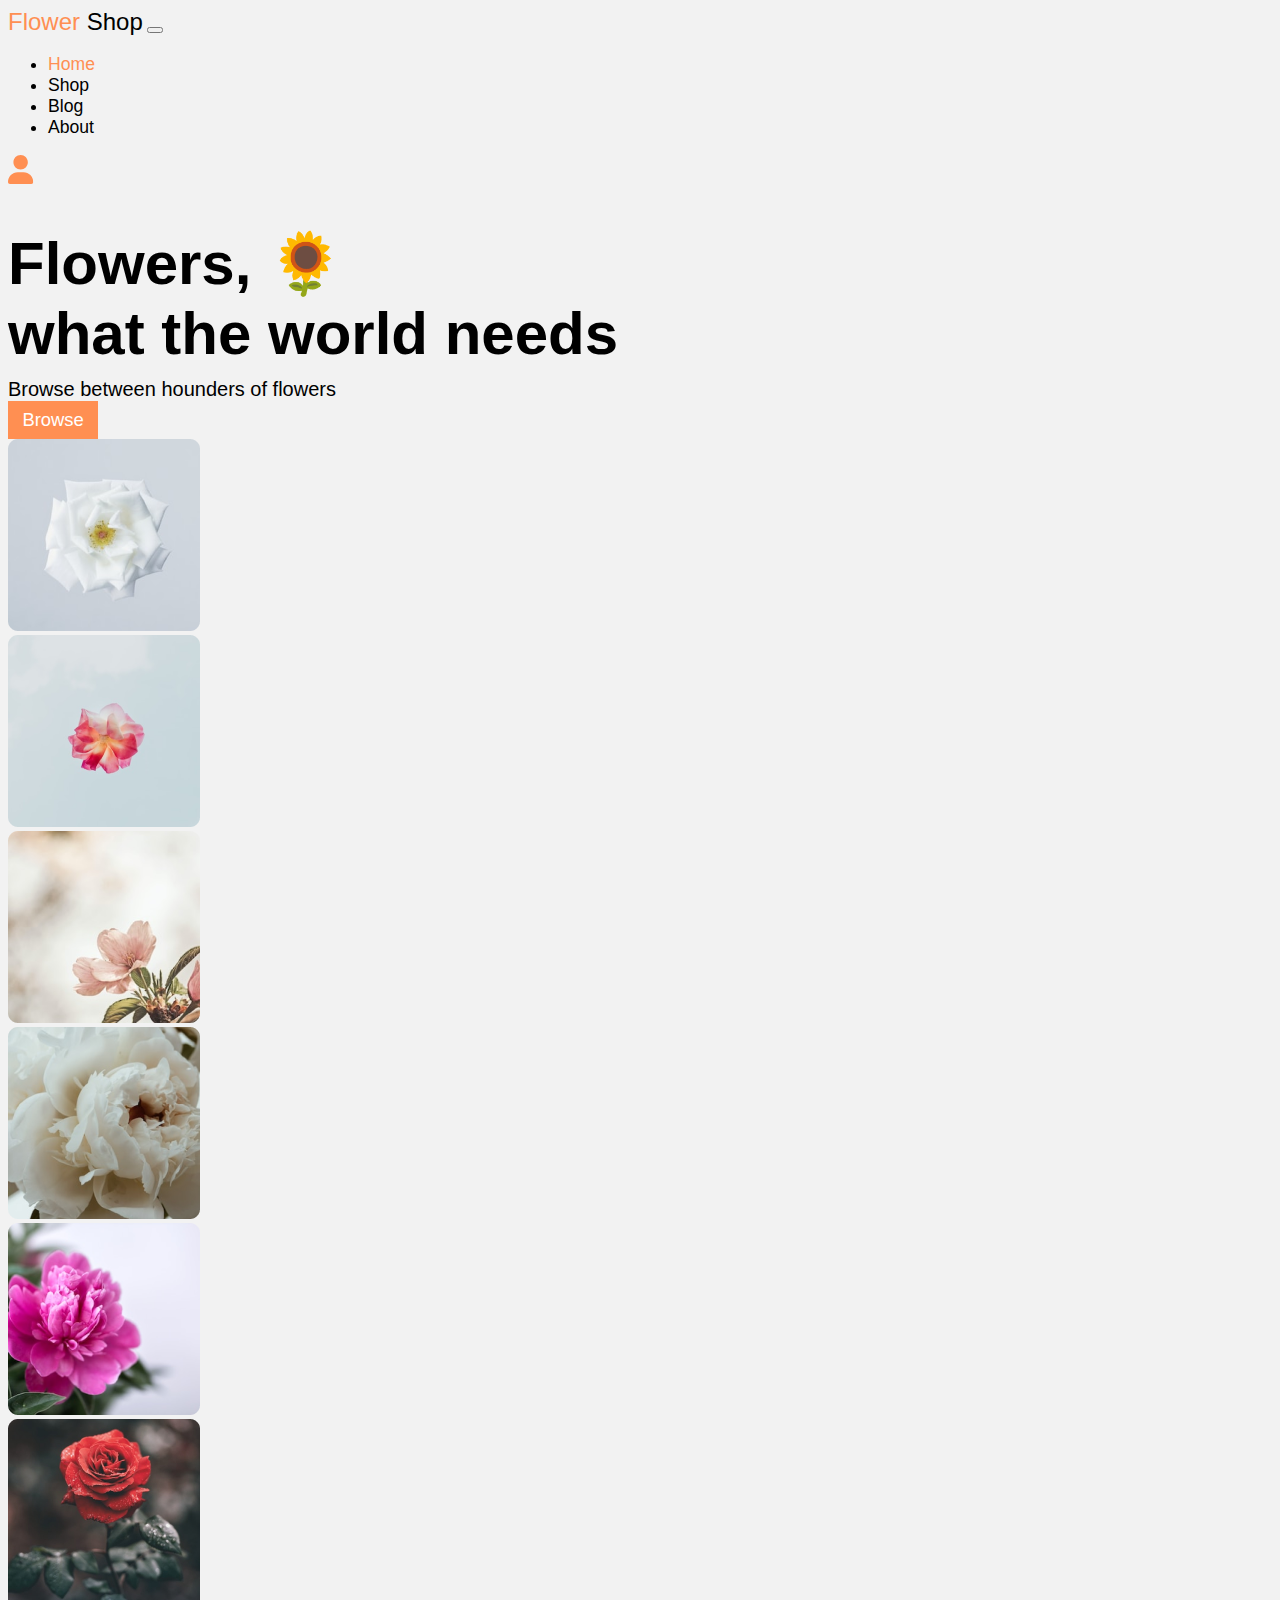
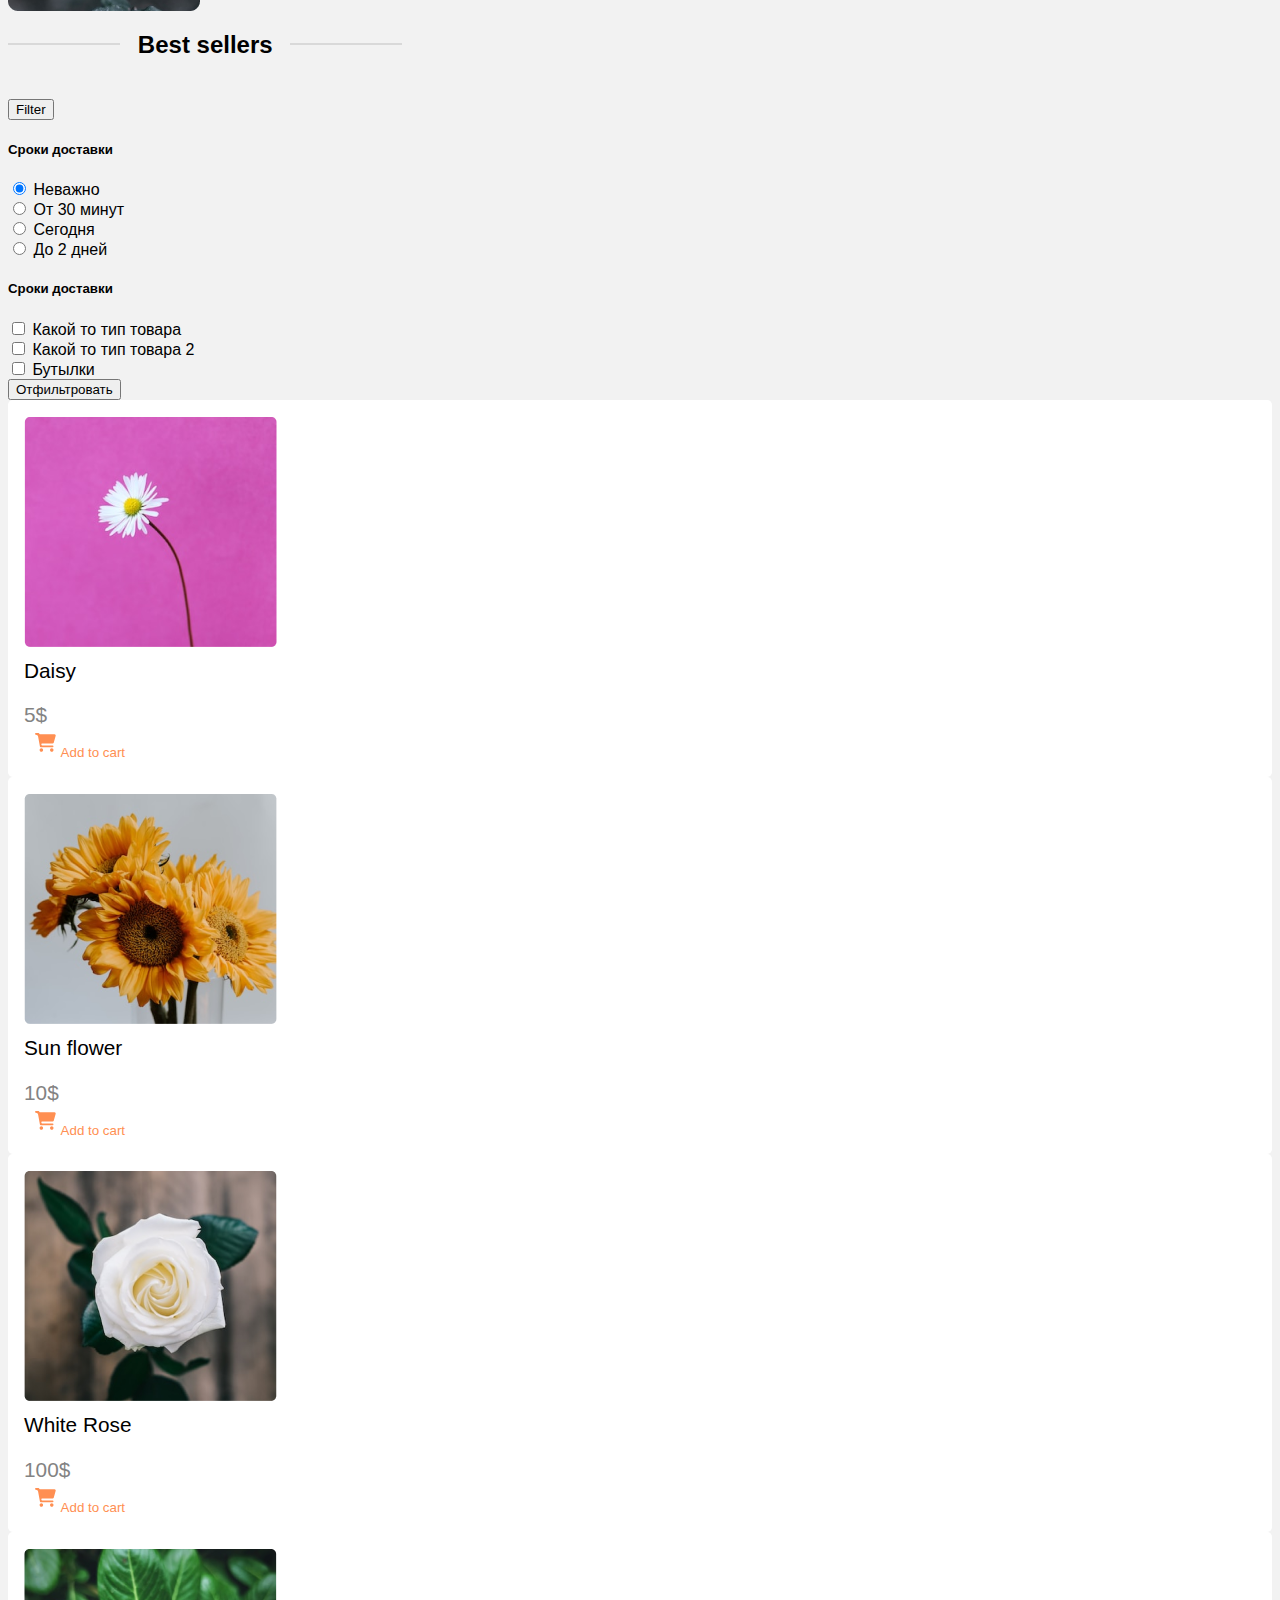
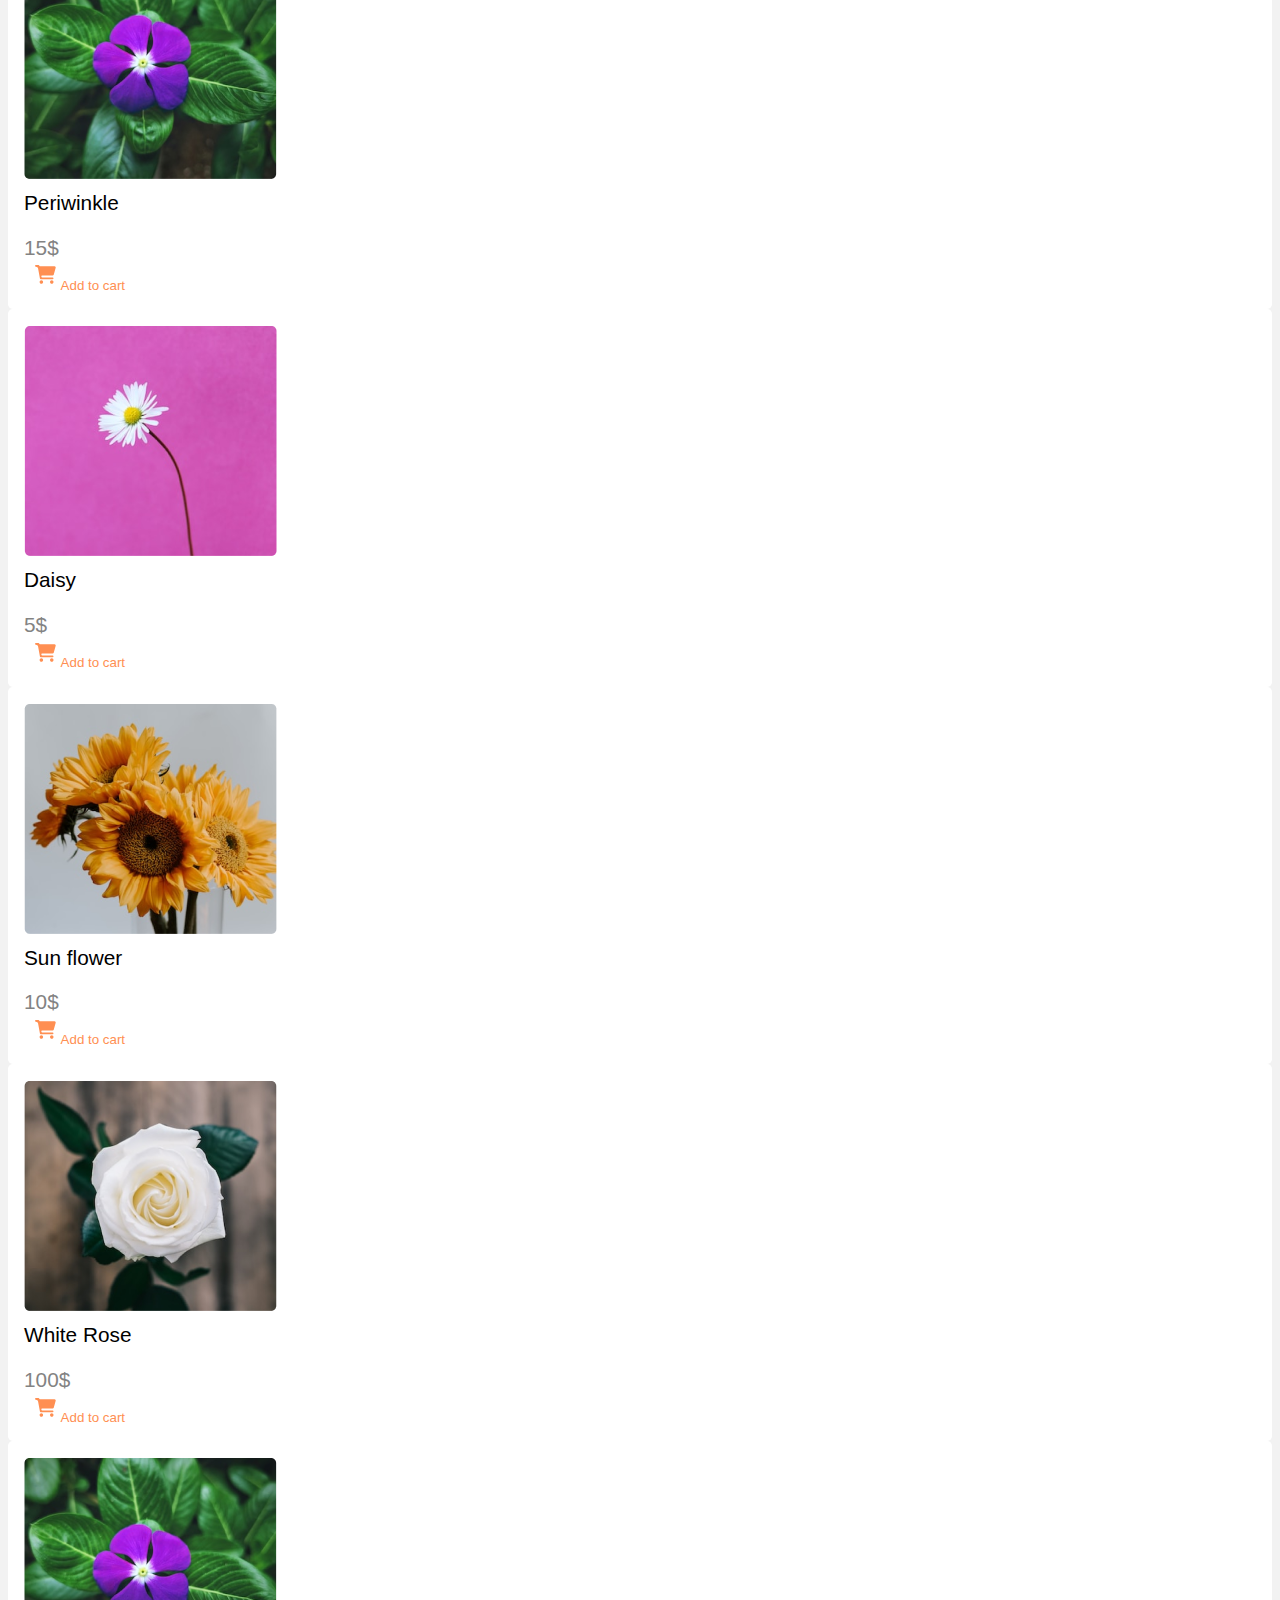
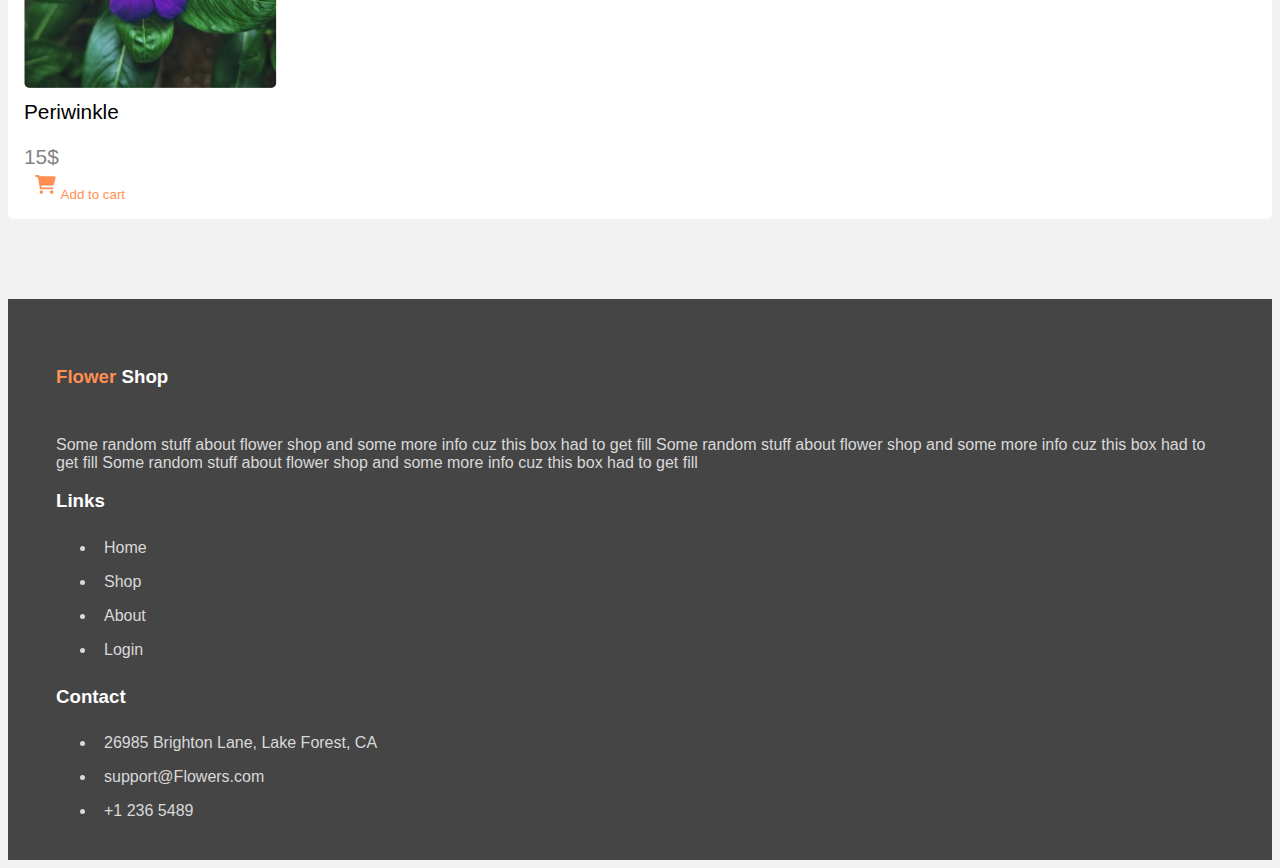
<file: index.html>
<!DOCTYPE html>
<html lang="en">
	<head>
		<meta charset="UTF-8" />
		<meta http-equiv="X-UA-Compatible" content="IE=edge" />
		<meta name="viewport" content="width=device-width, initial-scale=1.0" />
		<title>Flower shop</title>

		<link
			href="https://cdn.jsdelivr.net/npm/bootstrap@5.1.3/dist/css/bootstrap.min.css"
			rel="stylesheet"
			integrity="sha384-1BmE4kWBq78iYhFldvKuhfTAU6auU8tT94WrHftjDbrCEXSU1oBoqyl2QvZ6jIW3"
			crossorigin="anonymous"
		/>

		<link rel="stylesheet" href="./css/index.css" />
	</head>
	<body>
		<header class="mb-5">
			<!-- <div class="logo">
				<h1>Flower Shop</h1>
			</div>
			<nav class="menu"></nav>
			<div class="buttons"></div> -->

			<nav class="navbar navbar-expand-lg navbar-light bg-light">
				<div class="container">
					<div class="w-100 row">
						<a class="navbar-brand d-block col-4" href="#"
							><span class="text-orange">Flower</span> Shop</a
						>
						<button
							class="navbar-toggler"
							type="button"
							data-bs-toggle="collapse"
							data-bs-target="#navbarText"
							aria-controls="navbarText"
							aria-expanded="false"
							aria-label="Toggle navigation"
						>
							<span class="navbar-toggler-icon"></span>
						</button>
						<div
							class="collapse navbar-collapse col-6"
							id="navbarText"
						>
							<ul class="navbar-nav me-auto mb-2 mb-lg-0">
								<li class="nav-item">
									<a
										class="nav-link active"
										aria-current="page"
										href="#"
									>
										<span class="nav-link-custom active"
											>Home</span
										>
									</a>
								</li>
								<li class="nav-item">
									<a class="nav-link" href="#"
										><span class="nav-link-custom"
											>Shop</span
										></a
									>
								</li>
								<li class="nav-item">
									<a class="nav-link" href="#"
										><span class="nav-link-custom"
											>Blog</span
										></a
									>
								</li>
								<li class="nav-item">
									<a class="nav-link" href="#"
										><span class="nav-link-custom"
											>About</span
										></a
									>
								</li>
							</ul>
							<a class="navbar-text" href="./login.html"
								><img src="./assets/login.svg" alt="login"
							/></a>
						</div>
					</div>
				</div>
			</nav>
		</header>

		<main>
			<section class="header-part pb-5">
				<div class="container">
					<div class="row">
						<div class="col-6 col-sm-8">
							<h1>
								Flowers, 🌻<br />
								what the world needs
							</h1>
							<small>Browse between hounders of flowers</small>

							<div class="btn btn-orange d-block mt-5">
								Browse
							</div>
						</div>
						<div class="col-6 col-sm-4">
							<div class="row row-cols-2 row-cols-md-3 gx-2 gy-3">
								<div class="col">
									<img
										src="./assets/flower1.png"
										alt="flower1"
										class="w-100"
									/>
								</div>
								<div class="col">
									<img
										src="./assets/flower2.png"
										alt="flower2"
										class="w-100"
									/>
								</div>
								<div class="col">
									<img
										src="./assets/flower3.png"
										alt="flower3"
										class="w-100"
									/>
								</div>
								<div class="col">
									<img
										src="./assets/flower4.png"
										alt="flower4"
										class="w-100"
									/>
								</div>
								<div class="col">
									<img
										src="./assets/flower5.png"
										alt="flower5"
										class="w-100"
									/>
								</div>
								<div class="col">
									<img
										src="./assets/flower6.png"
										alt="flower6"
										class="w-100"
									/>
								</div>
							</div>
						</div>
					</div>
				</div>
			</section>

			<section class="best-sellers">
				<h2 class="text-center x-lines position-relative">
					Best sellers
				</h2>

				<div class="dropdown text-center mb-3" data-bs-display="static">
					<button
						type="button"
						class="btn btn-primary dropdown-toggle"
						data-bs-toggle="dropdown"
						aria-expanded="false"
						data-bs-auto-close="outside"
					>
						Filter
					</button>
					<form class="dropdown-menu p-4">
						<!-- RADIO -->
						<section class="mb-3">
							<h5>Сроки доставки</h5>
							<div class="px-3">
								<div class="form-check">
									<input
										class="form-check-input"
										type="radio"
										name="delivery"
										id="no matter"
										checked
									/>
									<label class="form-check-label" for="no matter">
										Неважно
									</label>
								</div>
								<div class="form-check">
									<input
										class="form-check-input"
										type="radio"
										name="delivery"
										id="30m"
									/>
									<label class="form-check-label" for="30m">
										От 30 минут
									</label>
								</div>
								<div class="form-check">
									<input
										class="form-check-input"
										type="radio"
										name="delivery"
										id="today"
									/>
									<label class="form-check-label" for="today">
										Сегодня
									</label>
								</div>
								<div class="form-check">
									<input
										class="form-check-input"
										type="radio"
										name="delivery"
										id="2d"
									/>
									<label class="form-check-label" for="2d">
										До 2 дней
									</label>
								</div>
							</div>
						</section>

						<section class="mb-3">
							<h5>Сроки доставки</h5>
							<div class="px-3">
								<div class="form-check">
									<input
										class="form-check-input"
										type="checkbox"
										id="product-1"
									/>
									<label class="form-check-label" for="product-1">
										Какой то тип товара
									</label>
								</div>

								<div class="form-check">
									<input
										class="form-check-input"
										type="checkbox"
										id="product-2"
									/>
									<label class="form-check-label" for="product-2">
										Какой то тип товара 2
									</label>
								</div>

								<div class="form-check">
									<input
										class="form-check-input"
										type="checkbox"
										id="product-3"
									/>
									<label class="form-check-label" for="product-3">
										Бутылки
									</label>
								</div>
							</div>
						</section>

						<button type="submit" class="btn btn-primary">
							Отфильтровать
						</button>
					</form>
				</div>

				<div class="container">
					<div class="row row-cols-1 row-cols-md-2 row-cols-lg-4 g-4">
						<div class="col">
							<div class="product-card">
								<img
									src="./assets/product 1.png"
									alt="product 1"
									class="w-100 product-img"
								/>
								<p>Daisy</p>
								<div class="row">
									<div class="col-6 price">5$</div>
									<div
										class="col-6 d-flex justify-content-center align-items-center"
									>
										<button
											class="d-flex justify-content-center align-items-center"
										>
											<img
												src="./assets/cart.svg"
												alt="cart"
												class="cart"
											/>Add to cart
										</button>
									</div>
								</div>
							</div>
						</div>
						<div class="col">
							<div class="product-card">
								<img
									src="./assets/product 2.png"
									alt="product 2"
									class="w-100 product-img"
								/>
								<p>Sun flower</p>
								<div class="row">
									<div class="col-6 price">10$</div>
									<div
										class="col-6 d-flex justify-content-center align-items-center"
									>
										<button
											class="d-flex justify-content-center align-items-center"
										>
											<img
												src="./assets/cart.svg"
												alt="cart"
												class="cart"
											/>Add to cart
										</button>
									</div>
								</div>
							</div>
						</div>

						<div class="col">
							<div class="product-card">
								<img
									src="./assets/product 3.png"
									alt="product 3"
									class="w-100 product-img"
								/>
								<p>White Rose</p>
								<div class="row">
									<div class="col-6 price">100$</div>
									<div
										class="col-6 d-flex justify-content-center align-items-center"
									>
										<button
											class="d-flex justify-content-center align-items-center"
										>
											<img
												src="./assets/cart.svg"
												alt="cart"
												class="cart"
											/>Add to cart
										</button>
									</div>
								</div>
							</div>
						</div>
						<div class="col">
							<div class="product-card">
								<img
									src="./assets/product 4.png"
									alt="product 4"
									class="w-100 product-img"
								/>
								<p>Periwinkle</p>
								<div class="row">
									<div class="col-6 price">15$</div>
									<div
										class="col-6 d-flex justify-content-center align-items-center"
									>
										<button
											class="d-flex justify-content-center align-items-center"
										>
											<img
												src="./assets/cart.svg"
												alt="cart"
												class="cart"
											/>Add to cart
										</button>
									</div>
								</div>
							</div>
						</div>

						<div class="col">
							<div class="product-card">
								<img
									src="./assets/product 1.png"
									alt="product 1"
									class="w-100 product-img"
								/>
								<p>Daisy</p>
								<div class="row">
									<div class="col-6 price">5$</div>
									<div
										class="col-6 d-flex justify-content-center align-items-center"
									>
										<button
											class="d-flex justify-content-center align-items-center"
										>
											<img
												src="./assets/cart.svg"
												alt="cart"
												class="cart"
											/>Add to cart
										</button>
									</div>
								</div>
							</div>
						</div>
						<div class="col">
							<div class="product-card">
								<img
									src="./assets/product 2.png"
									alt="product 2"
									class="w-100 product-img"
								/>
								<p>Sun flower</p>
								<div class="row">
									<div class="col-6 price">10$</div>
									<div
										class="col-6 d-flex justify-content-center align-items-center"
									>
										<button
											class="d-flex justify-content-center align-items-center"
										>
											<img
												src="./assets/cart.svg"
												alt="cart"
												class="cart"
											/>Add to cart
										</button>
									</div>
								</div>
							</div>
						</div>

						<div class="col">
							<div class="product-card">
								<img
									src="./assets/product 3.png"
									alt="product 3"
									class="w-100 product-img"
								/>
								<p>White Rose</p>
								<div class="row">
									<div class="col-6 price">100$</div>
									<div
										class="col-6 d-flex justify-content-center align-items-center"
									>
										<button
											class="d-flex justify-content-center align-items-center"
										>
											<img
												src="./assets/cart.svg"
												alt="cart"
												class="cart"
											/>Add to cart
										</button>
									</div>
								</div>
							</div>
						</div>
						<div class="col">
							<div class="product-card">
								<img
									src="./assets/product 4.png"
									alt="product 4"
									class="w-100 product-img"
								/>
								<p>Periwinkle</p>
								<div class="row">
									<div class="col-6 price">15$</div>
									<div
										class="col-6 d-flex justify-content-center align-items-center"
									>
										<button
											class="d-flex justify-content-center align-items-center"
										>
											<img
												src="./assets/cart.svg"
												alt="cart"
												class="cart"
											/>Add to cart
										</button>
									</div>
								</div>
							</div>
						</div>
					</div>
				</div>
			</section>
		</main>

		<footer>
			<div class="container">
				<h3>
					<span class="text-orange">Flower</span>
					Shop
				</h3>
				<div class="row w-100">
					<div class="col-12 col-md-5">
						<p>
							Some random stuff about flower shop and some more
							info cuz this box had to get fill Some random stuff
							about flower shop and some more info cuz this box
							had to get fill Some random stuff about flower shop
							and some more info cuz this box had to get fill
						</p>
					</div>
					<div class="col-12 col-md-2">
						<h3>Links</h3>
						<ul class="list-unstyled">
							<li><a href="#">Home</a></li>
							<li><a href="#">Shop</a></li>
							<li><a href="#">About</a></li>
							<li><a href="#">Login</a></li>
						</ul>
					</div>
					<div class="col-12 col-md-5">
						<h3>Contact</h3>
						<ul class="list-unstyled">
							<li>
								<a href="#"
									>26985 Brighton Lane, Lake Forest, CA</a
								>
							</li>
							<li><a href="#">support@Flowers.com</a></li>
							<li><a href="#">+1 236 5489</a></li>
						</ul>
					</div>
				</div>
			</div>
		</footer>

		<script
			src="https://cdn.jsdelivr.net/npm/bootstrap@5.1.3/dist/js/bootstrap.bundle.min.js"
			integrity="sha384-ka7Sk0Gln4gmtz2MlQnikT1wXgYsOg+OMhuP+IlRH9sENBO0LRn5q+8nbTov4+1p"
			crossorigin="anonymous"
		></script>
	</body>
</html>
</file>
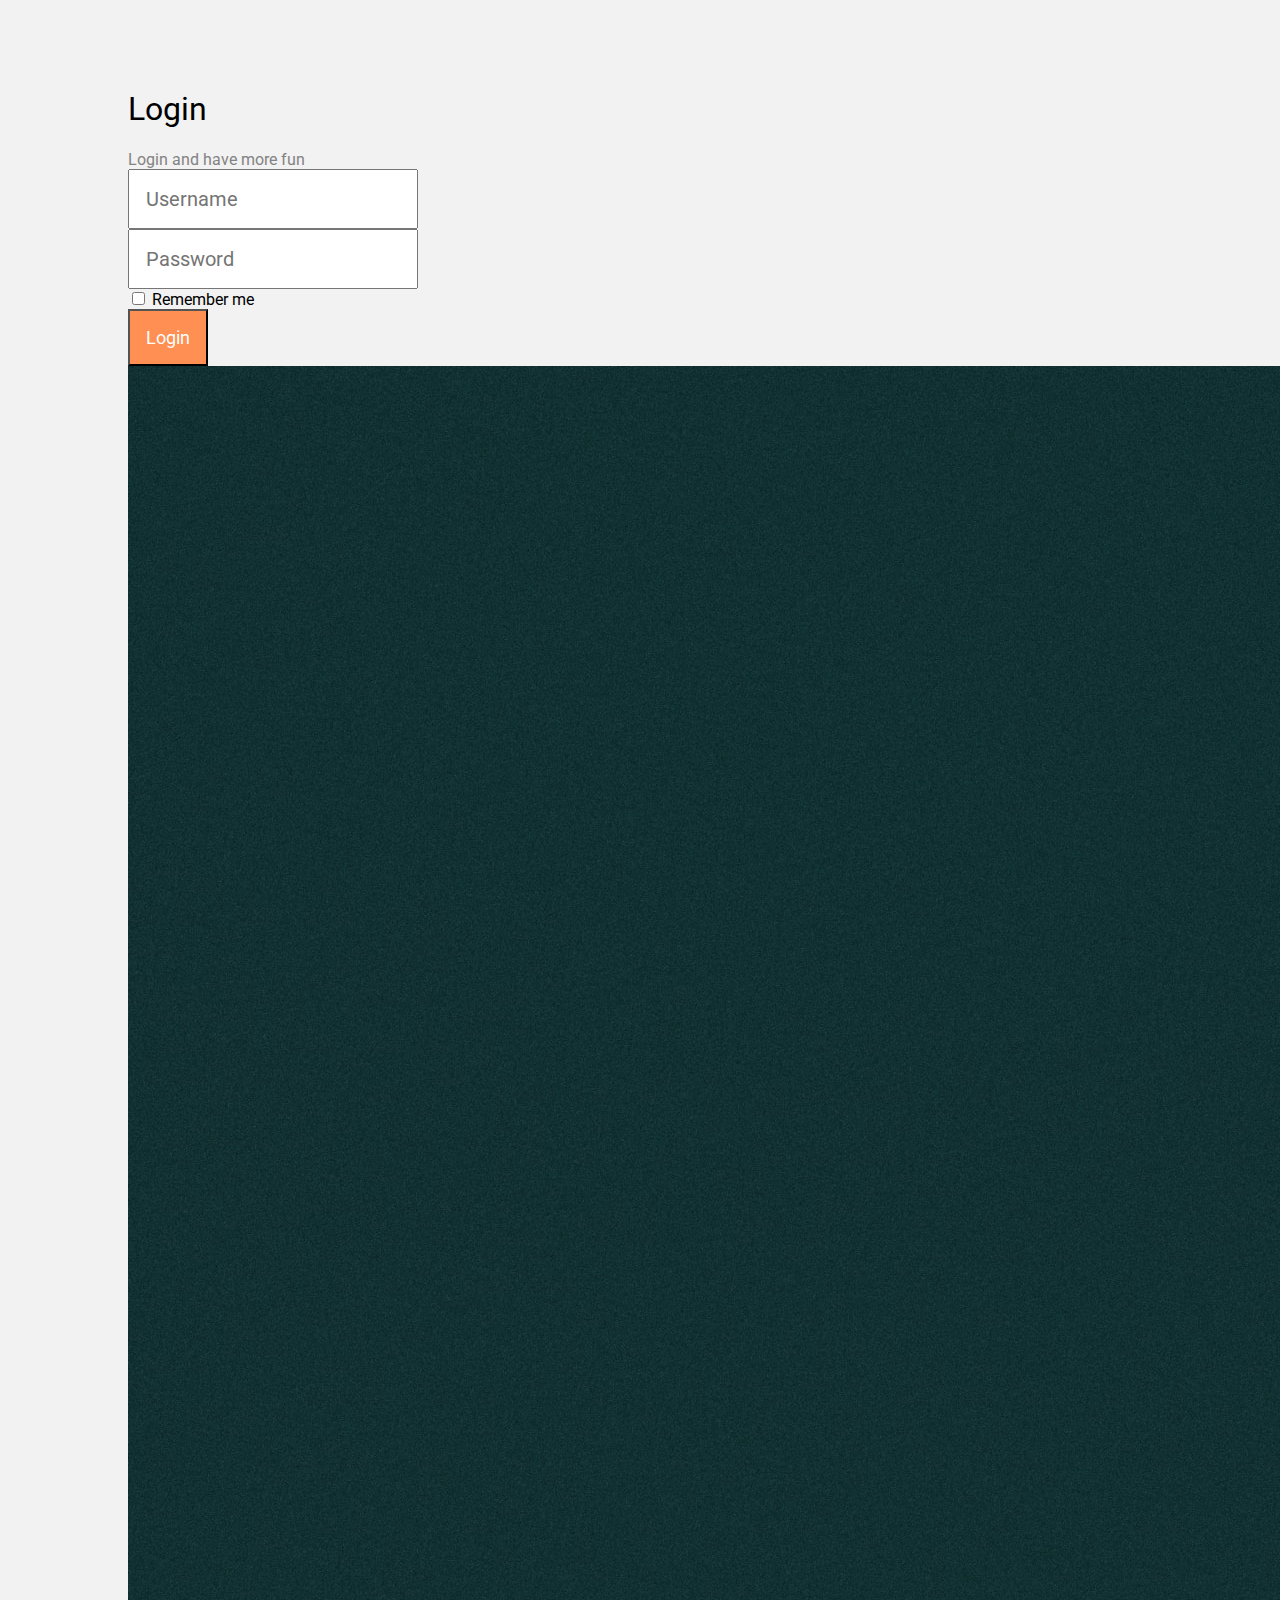
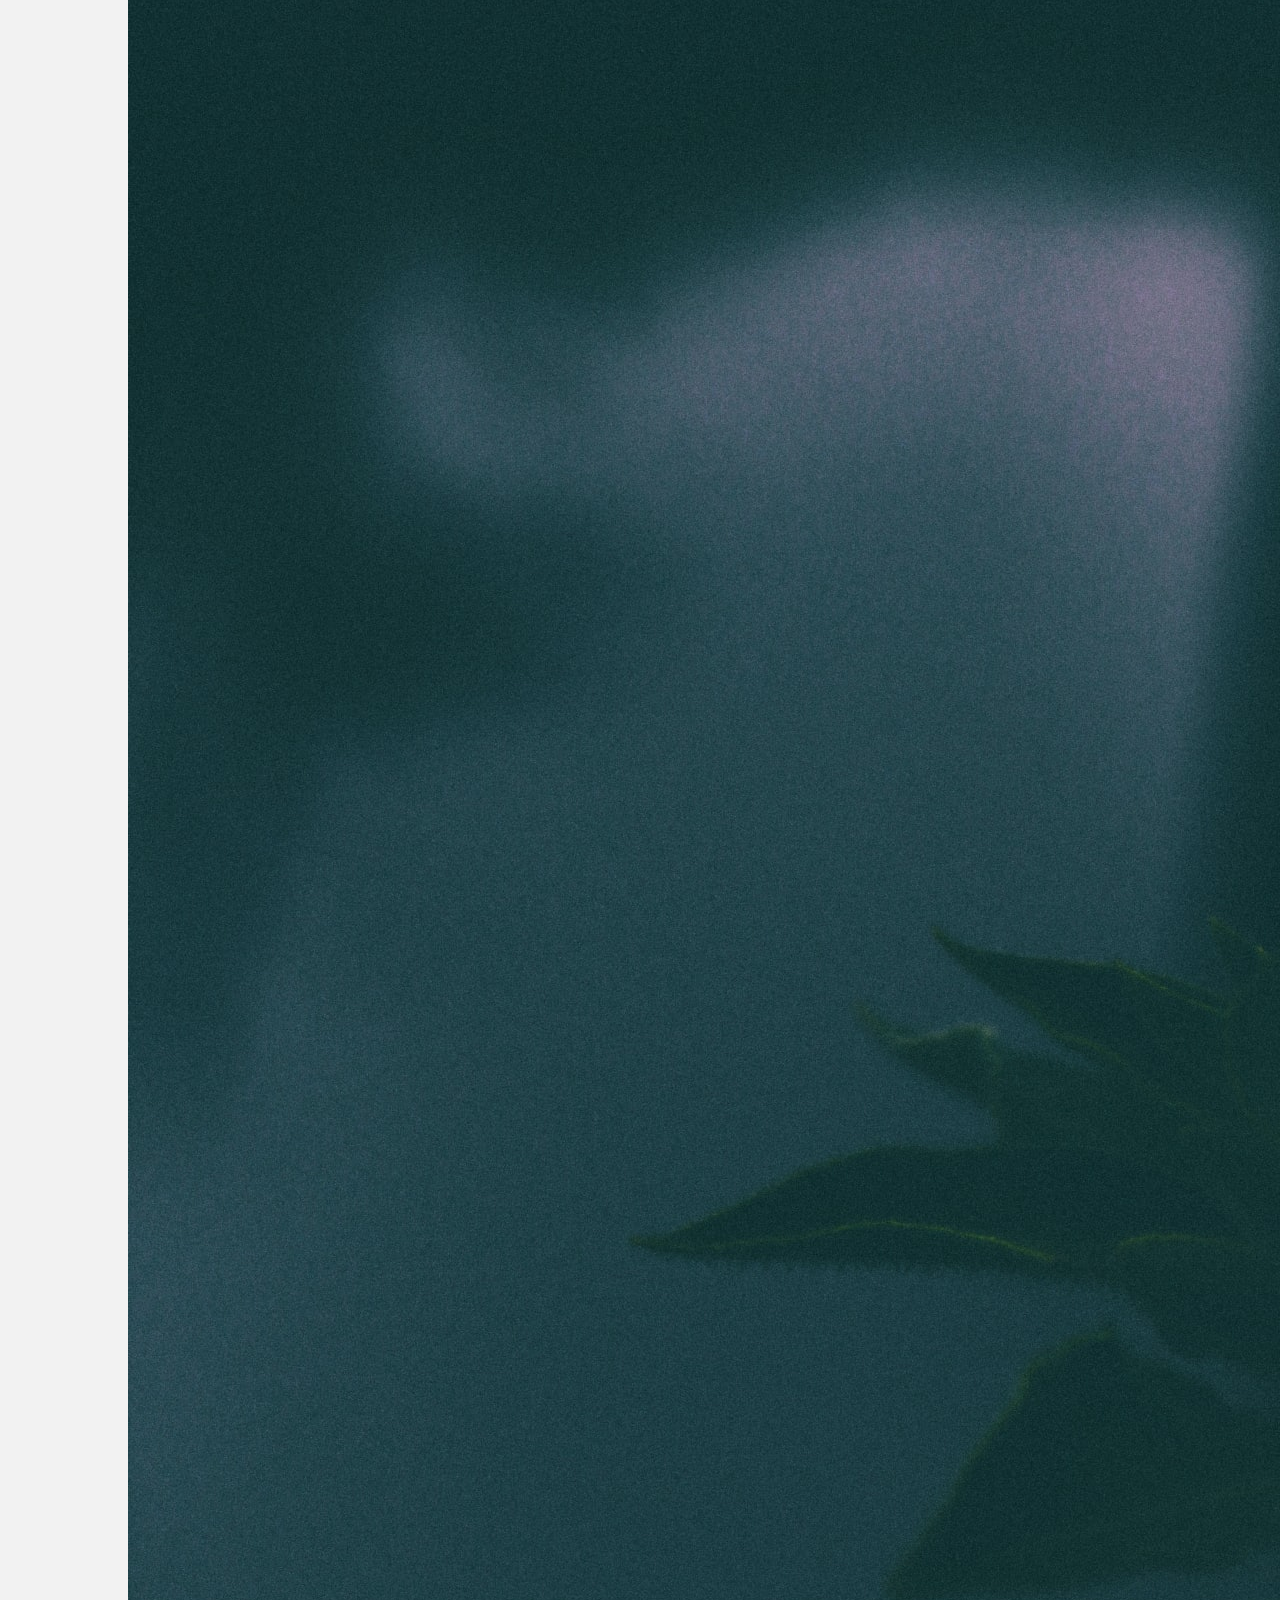
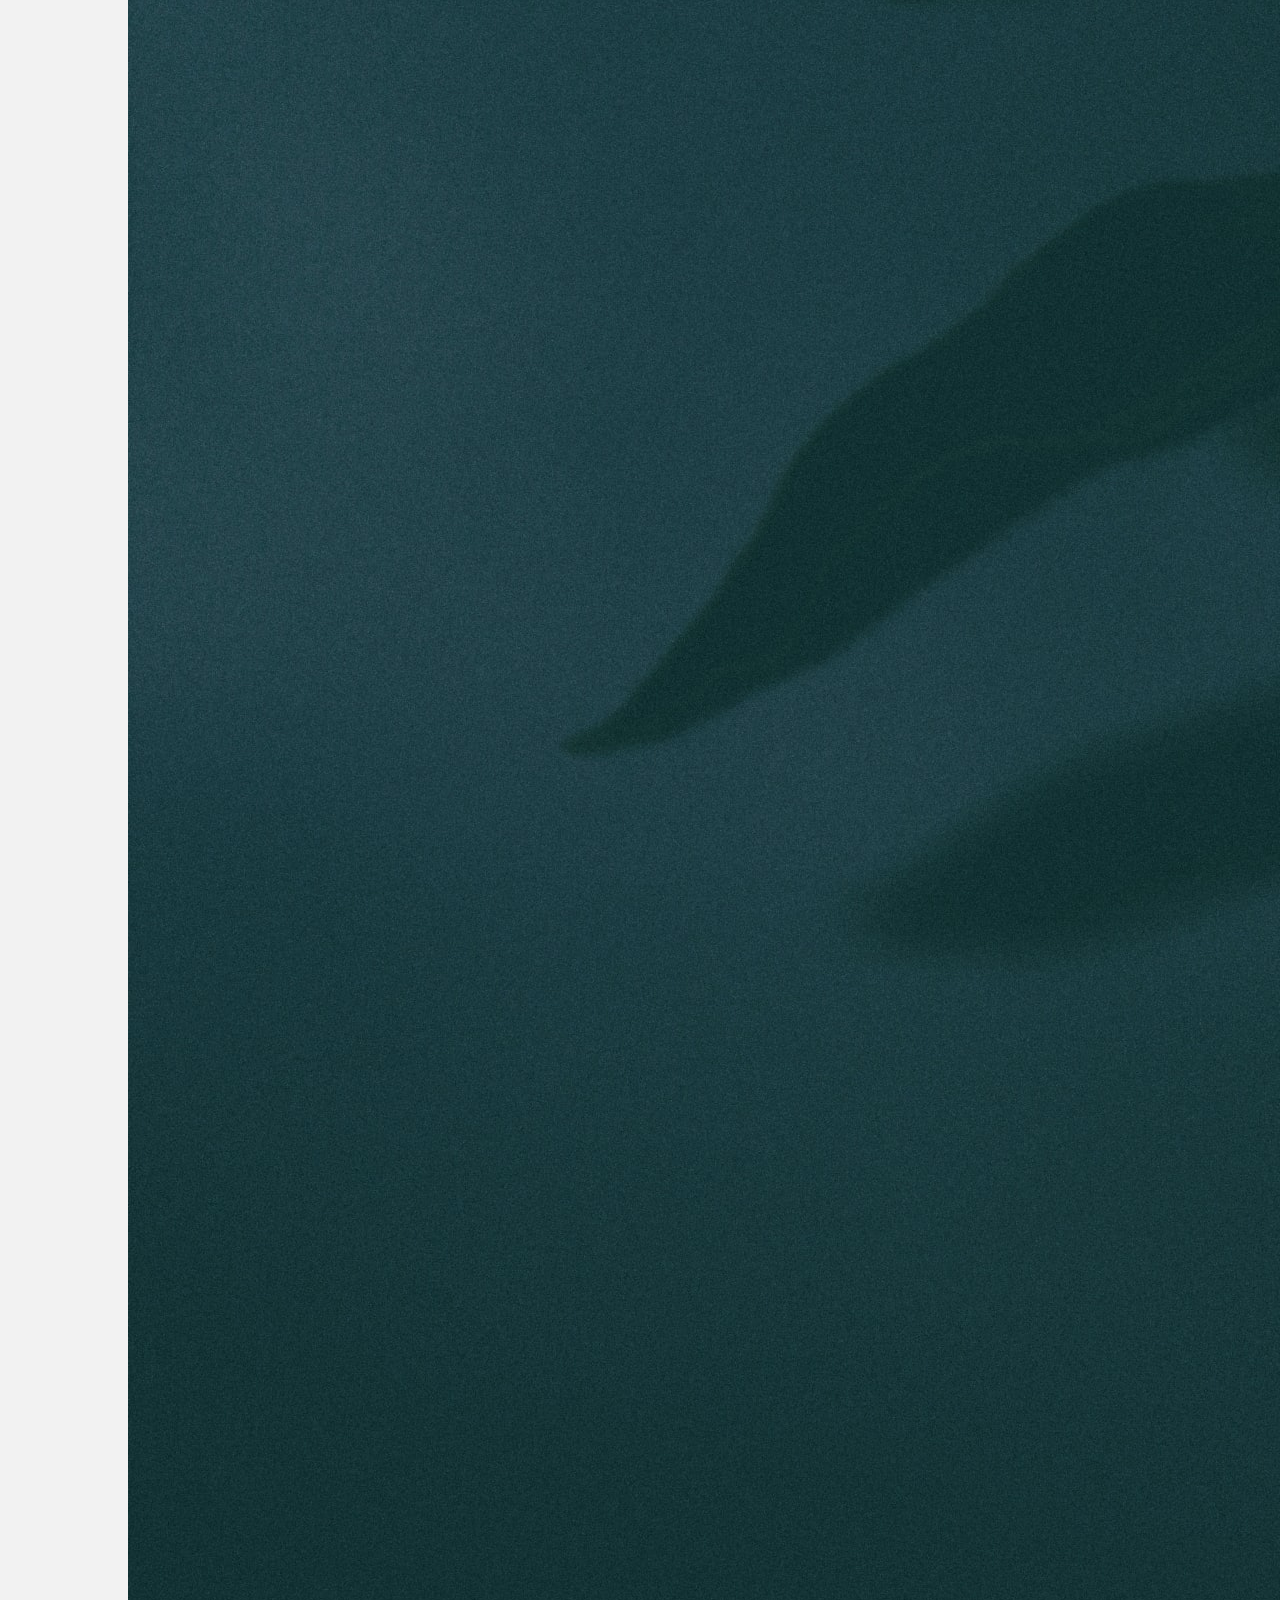
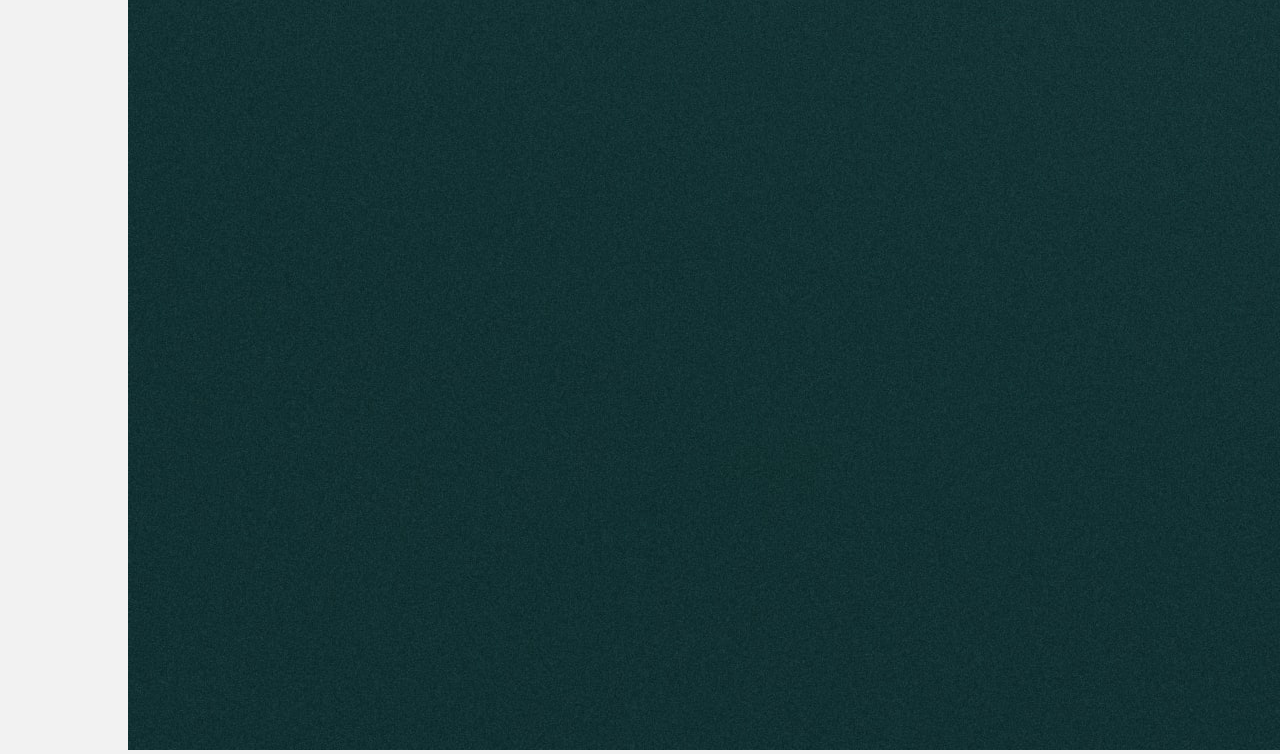
<file: login.html>
<!DOCTYPE html>
<html lang="en">
	<head>
		<meta charset="UTF-8" />
		<meta http-equiv="X-UA-Compatible" content="IE=edge" />
		<meta name="viewport" content="width=device-width, initial-scale=1.0" />
		<title>Login</title>

		<link rel="preconnect" href="https://fonts.googleapis.com" />
		<link rel="preconnect" href="https://fonts.gstatic.com" crossorigin />
		<link
			href="https://fonts.googleapis.com/css2?family=Roboto:wght@400;500&display=swap"
			rel="stylesheet"
		/>

		<link
			href="https://cdn.jsdelivr.net/npm/bootstrap@5.1.3/dist/css/bootstrap.min.css"
			rel="stylesheet"
			integrity="sha384-1BmE4kWBq78iYhFldvKuhfTAU6auU8tT94WrHftjDbrCEXSU1oBoqyl2QvZ6jIW3"
			crossorigin="anonymous"
		/>
		<link rel="stylesheet" href="./css/index.css" />
	</head>
	<body>
		<div class="card-login row bg-white">
			<div class="part-login col-6 h-100">
				<h1>Login</h1>
				<small>Login and have more fun</small>

				<form class="mt-5">
					<div class="mb-3">
						<input
							type="text"
							class="form-control"
                            placeholder="Username"
                            required
						/>
					</div>
					<div class="mb-3">
						<input
							type="password"
							class="form-control"
                            placeholder="Password"
                            required
						/>
					</div>
					<div class="mb-3 form-check">
						<input
							type="checkbox"
							class="form-check-input"
							id="exampleCheck1"
						/>
						<label class="form-check-label" for="exampleCheck1"
							>Remember me</label
						>
					</div>
					<button type="submit" class="btn btn-orange w-100">
						<a href="./index.html">Login</a>
					</button>
				</form>
			</div>
			<div class="part-img col-6 h-100">
				<img
					src="./assets/login/flower.jpg"
					alt="flower"
					class="w-100 flower-img h-100"
				/>
			</div>
		</div>
	</body>
</html>
</file>
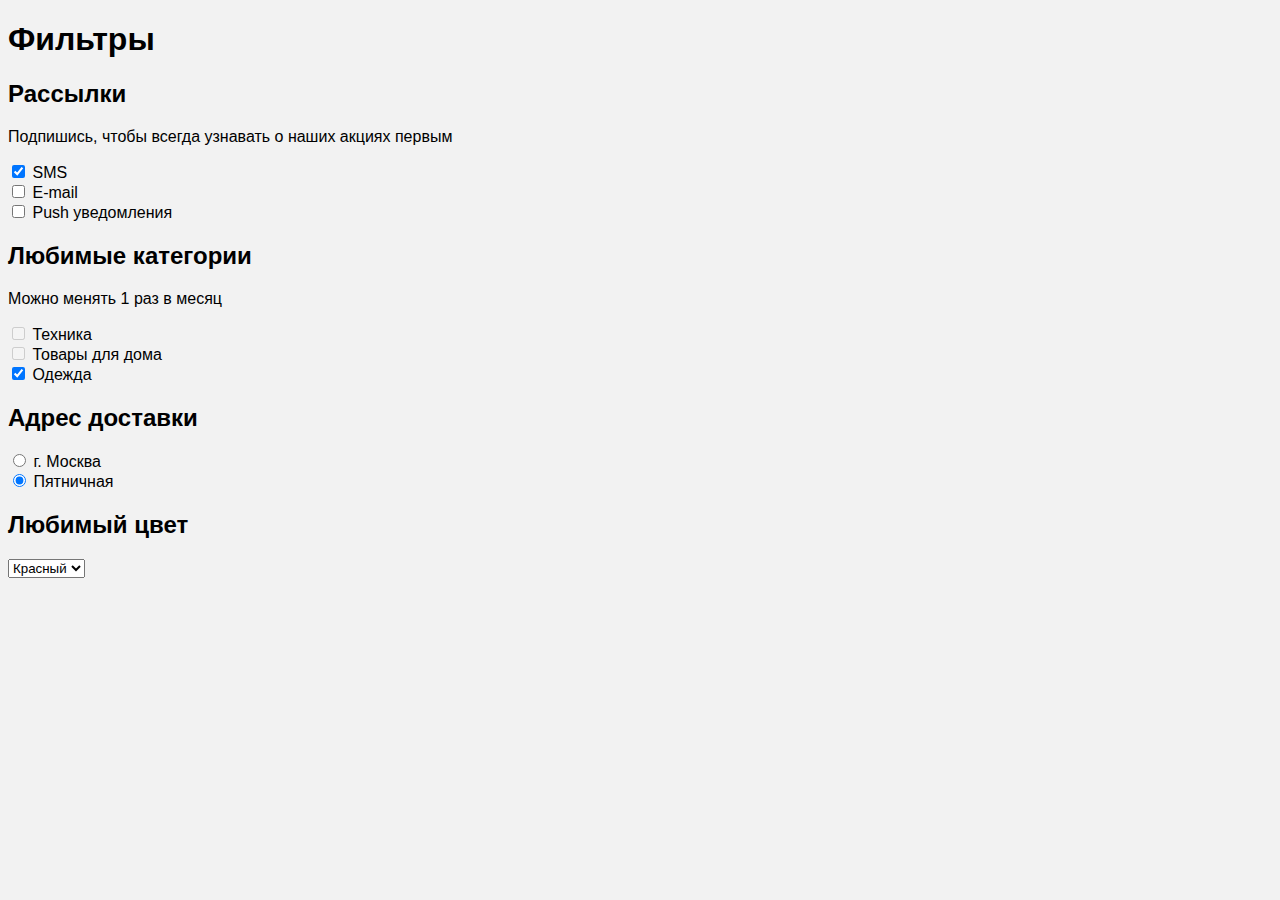
<file: profile.html>
<!DOCTYPE html>
<html lang="en">
	<head>
		<meta charset="UTF-8" />
		<meta http-equiv="X-UA-Compatible" content="IE=edge" />
		<meta name="viewport" content="width=device-width, initial-scale=1.0" />
		<title>Profile</title>

		<link
			href="https://cdn.jsdelivr.net/npm/bootstrap@5.1.3/dist/css/bootstrap.min.css"
			rel="stylesheet"
			integrity="sha384-1BmE4kWBq78iYhFldvKuhfTAU6auU8tT94WrHftjDbrCEXSU1oBoqyl2QvZ6jIW3"
			crossorigin="anonymous"
		/>

		<link rel="stylesheet" href="./css/index.css" />
	</head>
	<body>
		<div class="container">
			<h1 class="text-center mb-4 mt-3">Фильтры</h1>

			<section>
				<h2>Рассылки</h2>
				<p>Подпишись, чтобы всегда узнавать о наших акциях первым</p>

				<form>
					<div class="form-check form-switch">
						<input
							class="form-check-input"
							type="checkbox"
							role="switch"
							id="sms"
							checked
						/>
						<label class="form-check-label" for="sms">SMS</label>
					</div>
					<div class="form-check form-switch">
						<input
							class="form-check-input"
							type="checkbox"
							role="switch"
							id="email"
						/>
						<label class="form-check-label" for="email"
							>E-mail</label
						>
					</div>
					<div class="form-check form-switch">
						<input
							class="form-check-input"
							type="checkbox"
							role="switch"
							id="push"
						/>
						<label class="form-check-label" for="push"
							>Push уведомления</label
						>
					</div>
				</form>
			</section>

			<section>
				<h2>Любимые категории</h2>
				<p>Можно менять 1 раз в месяц</p>

				<form>
					<div class="form-check">
						<input
							class="form-check-input"
							type="checkbox"
							id="tech"
							disabled
						/>
						<label class="form-check-label" for="tech"
							>Техника</label
						>
					</div>

					<div class="form-check">
						<input
							class="form-check-input"
							type="checkbox"
							id="appliances"
							disabled
						/>
						<label class="form-check-label" for="appliances"
							>Товары для дома</label
						>
					</div>

					<div class="form-check">
						<input
							class="form-check-input"
							type="checkbox"
							id="clotch"
							checked
						/>
						<label class="form-check-label" for="clotch"
							>Одежда</label
						>
					</div>
				</form>
			</section>

			<section>
				<h2>Адрес доставки</h2>

				<form>
					<div class="form-check">
						<input
							class="form-check-input"
							type="radio"
							name="address"
							id="Moskwa"
						/>
						<label class="form-check-label" for="Moskwa">
							г. Москва
						</label>
					</div>
					<div class="form-check">
						<input
							class="form-check-input"
							type="radio"
							name="address"
							id="friday"
							checked
						/>
						<label class="form-check-label" for="friday">
							Пятничная
						</label>
					</div>
				</form>
			</section>

            <section>
                <h2>Любимый цвет</h2>
                <form>
                    <select class="form-select">
                        <option value="red">Красный</option>
                        <option value="green">Зелёный</option>
                        <option value="blue">Синий</option>
                    </select>
                </form>
            </section>
		</div>

		<script
			src="https://cdn.jsdelivr.net/npm/bootstrap@5.1.3/dist/js/bootstrap.bundle.min.js"
			integrity="sha384-ka7Sk0Gln4gmtz2MlQnikT1wXgYsOg+OMhuP+IlRH9sENBO0LRn5q+8nbTov4+1p"
			crossorigin="anonymous"
		></script>
	</body>
</html>
</file>
<file: css/index.css>
* {
	font-family: 'Roboto', sans-serif;
}

body {
	background: #f2f2f2;
}

.card-login {
	width: 80vw;
	height: 80vh;
	margin: 5vh auto;
	padding: 1.5rem;
	min-height: 400px;
}
.flower-img {
	object-fit: cover;
}

.card-login h1 {
	font-weight: 400;
	font-size: 2rem;
}
.card-login small {
	font-weight: 400;
	color: #838383;
	font-size: 1rem;
}

.form-control {
	font-size: 1.25rem;
	padding: 1rem;
}

.btn.btn-orange {
	background-color: #ff8f52;
	color: #fff;
	/* position: relative; */
	/* width: 100%; */
	font-size: 1.15rem;
	padding: 1rem;
}

.btn.btn-orange:hover {
	background-color: #eb783b;
}

* a {
	text-decoration: none;
	color: unset;
}
* a:hover {
	color: unset;
}

.btn a {
	display: block;
	width: 100%;
	height: 100%;
	/* position: absolute;
    top: 0;
    bottom: 0;
    right: 0;
    left: 0; */
}

.header-part h1 {
	font-size: 60px;
	margin-bottom: 0.6rem;
}
.header-part small {
	font-size: 20px;
}
.header-part .btn {
	width: fit-content;
	padding: 0.5rem 0.9rem;
}

.product-card {
	padding: 1rem;
	background-color: white;
	border-radius: 0.3rem;
}
.product-card img {
	object-fit: cover;
}

.product-card p {
	font-size: 1.3rem;
	margin-top: 0.5rem;
}
.product-card .price {
	font-size: 1.3rem;
	color: #838383;
}
.product-card button {
	color: #ff8f52;
	background-color: unset;
	border: unset;
	border-radius: .5rem;
	transition: background-color 500ms;
}
.product-card .cart {
    padding: 0.3rem;
}

.nav-link-custom {
    color: #000;
	transition: color 300ms;
}
.nav-link-custom.active {
    color: #FF8F52;
}
.nav-item:hover .nav-link-custom {
	color: #d37b4ca2;
}

.text-orange {
    color: #FF8F52;
}

.navbar-brand {
    font-size: 1.5rem;
}
.navbar-nav {
    font-size: 1.1rem;
}

.best-sellers h2 {
	margin-top: 1rem;
	margin-bottom: 2.5rem;
}

.x-lines::before, .x-lines::after {
	content: "";
	display: inline-block;
	width: 7rem;
	height: 2px;
	background-color: #D9D9D9;
	margin-bottom: .5rem;
}
.x-lines::after {
	margin-left: .7rem;
}

.x-lines::before {
	margin-right: .7rem;
}

@media (max-width: 576px) {
	.x-lines::after, .x-lines::before {
		width: 4rem;
	}
}

footer {
	background-color: #454545;
	color: #D9D9D9;
	padding: 3rem;
	padding-bottom: 1rem;
	margin-top: 5rem;
}

footer h3 {
	color: #fff;
}

footer li {
	padding: 0.5rem;
}

footer li a:hover {
	color: #fff;
}

footer .row > div {
	margin-bottom: 1rem;
}

footer p {
	margin-top: 3rem;
	margin-bottom: 0;
}

.product-card button:hover {
	background-color: #ff8f522d;
}
</file>
